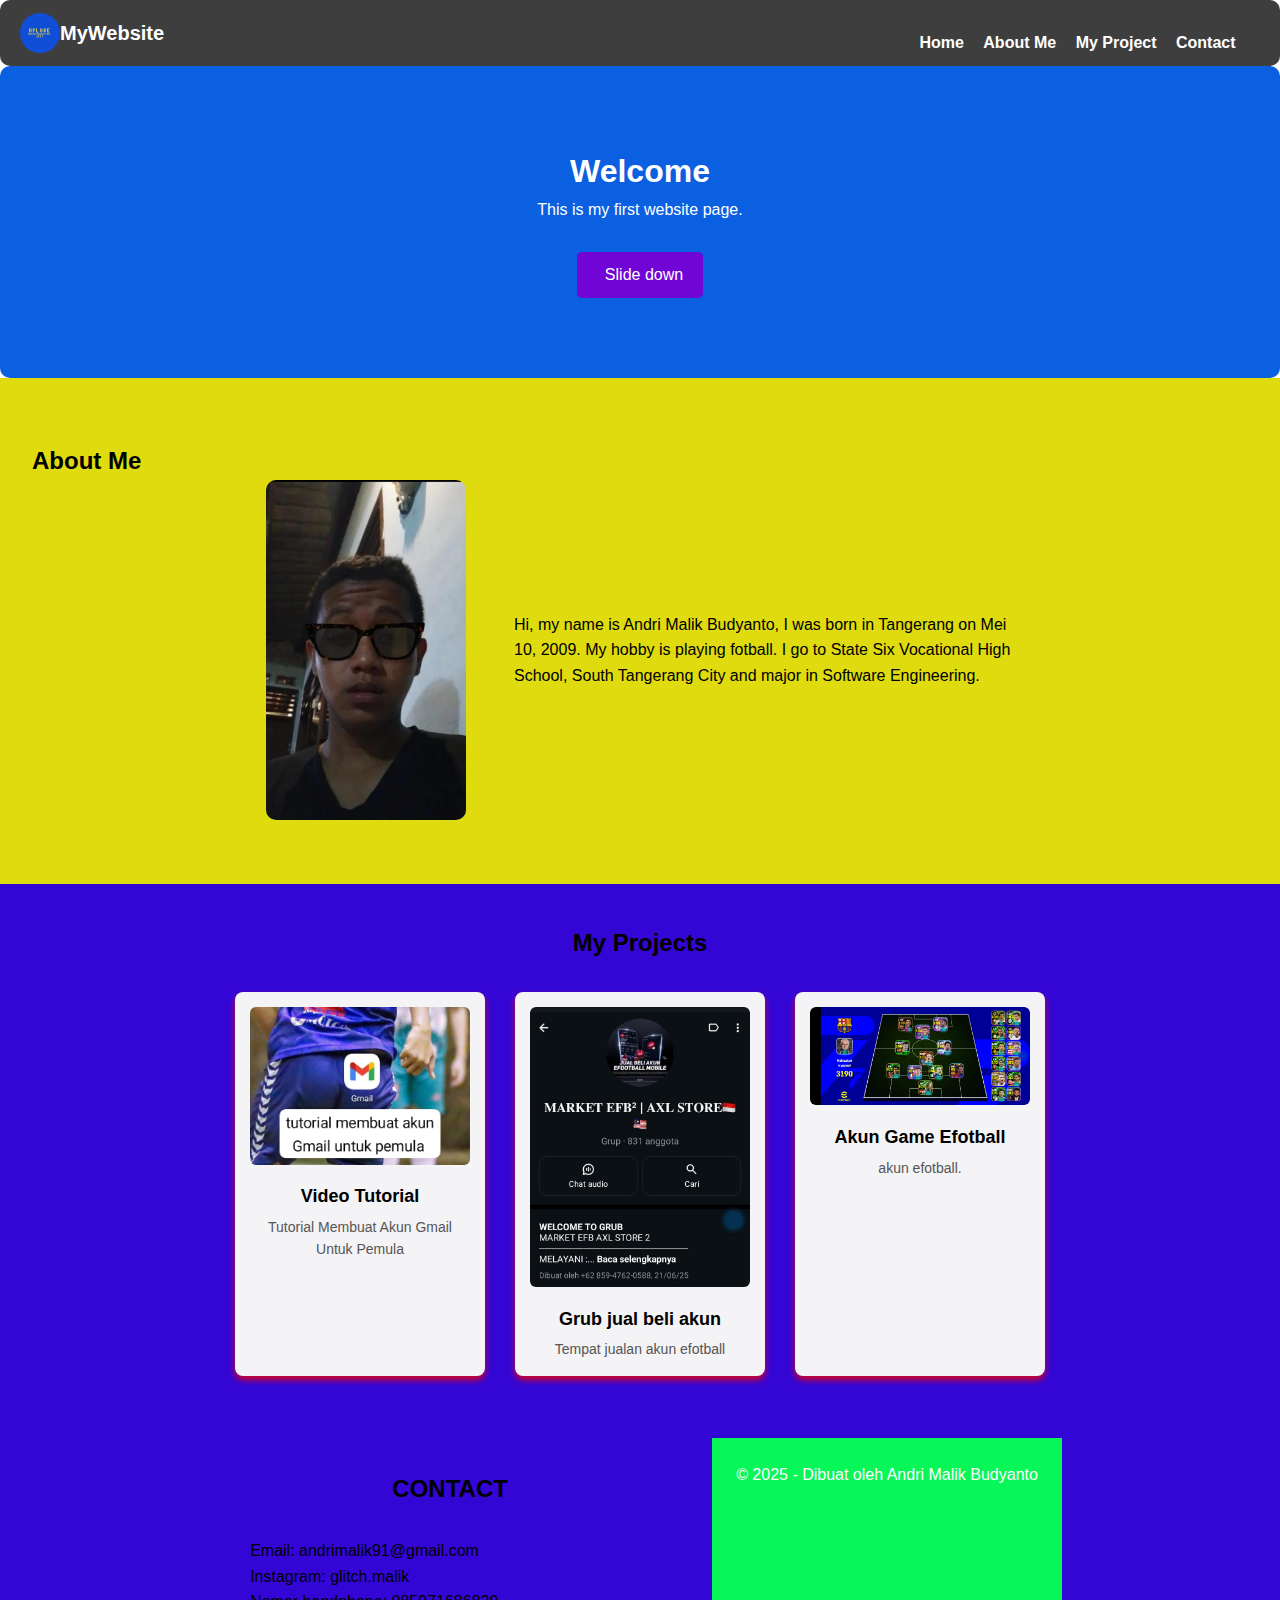
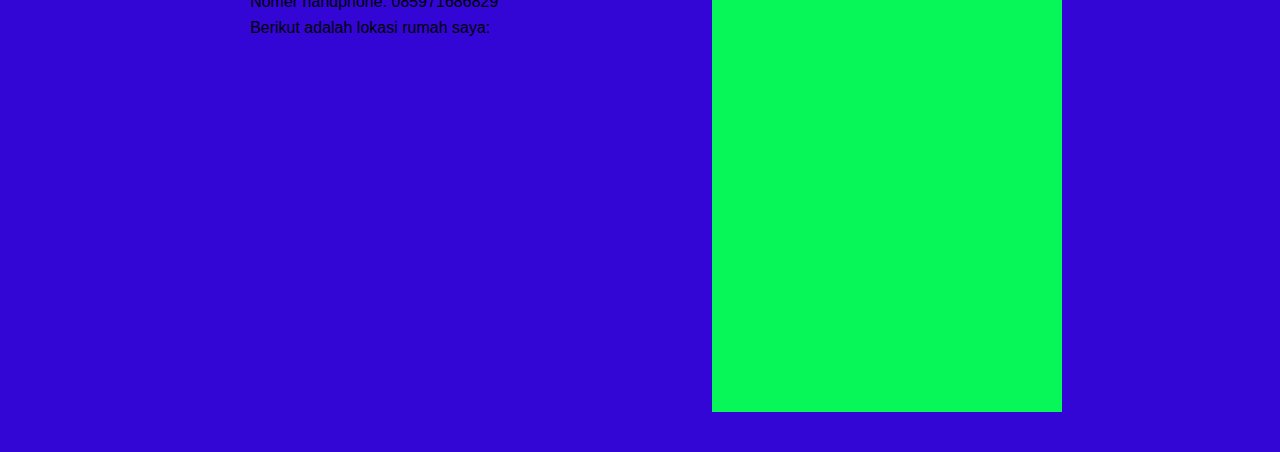
<file: index.html>
<!DOCTYPE html>
<html lang="en">
<head>
    <meta charset="UTF-8">
    <meta name="viewport" content="width=device-width, initial-scale=1.0">
    <title>Multipel page</title>
    <link rel="stylesheet" href="style.css">
    <link rel="stylesheet" href="https://cdnjs.cloudflare.com/ajax/libs/font-awesome/6.4.0/css/all.min.css" integrity="sha512-iecdLmaskl7CVkqkXNQ/Z2NhT9o6nU2Y9fRvZ4xXG5p+od5nL7kJKn8u4r4z8CAnkF8z9jyB0Pj1l0IDgXQ9Yg==" crossorigin="anonymous" referrerpolicy="no-referrer"/>
</head>
<body>

    <!--HEADER-->
    <header>
        <div class="logo-container">
            <img src="gacor.jpg" alt="Logo erpeel one">
            <h1> MyWebsite</h1>
        </div>
        <nav>
                <a href="index.html">Home&nbsp</a>      
                <a href="about.html">About Me&nbsp</a>
                <a href="myproject.html">My Project&nbsp</a>
                <a href="contact.html">Contact&nbsp</a>
        </nav>
    </header>

     <!--HERO-->
    <section class="hero">
        <h1>Welcome</h1>
        <p>This is my first website page.</p>
        <a href="index.html" class="btn">
            <i class="fa-solid fa-hand-pointer"></i>Slide down 
        </a>
    </section>
      
     <!--ABOUT-->
    <section id="about" class="about">
        <h2>About Me</h2>
        <div class="about-content">
            <img src="andri.jpg" alt="foto">
            <p>Hi, my name is Andri Malik Budyanto, I was born in Tangerang on Mei 10, 2009. My hobby is playing fotball. I go to State Six Vocational High School, South Tangerang City and major in Software Engineering.</p>
        </div>
    </section>

    <section id="projects" class="projects">
  <h2>My Projects</h2>
  <div class="project-list">
    
    <!-- Project 1 -->
    <figure class="project-item">
      <a href="https://youtu.be/rZjCg76ZMac?si=jbq92j6r3ah7jCno" target="_blank">
        <img src="tutorial.jpg" alt="Project Tutorial saya">
      </a>
      <figcaption>
        <h3>Video Tutorial</h3>
        <p>Tutorial Membuat Akun Gmail Untuk Pemula</p>
      </figcaption>
    </figure>

    <!-- Project 2 -->
    <figure class="project-item">
      <a href="grub.jpg" target="_blank">
        <img src="grub.jpg" alt="Project Grub JB akun saya">
      </a>
      <figcaption>
        <h3>Grub jual beli akun</h3>
        <p>Tempat jualan akun efotball</p>
      </figcaption>
    </figure>

    <!-- Project 3 -->
    <figure class="project-item">
      <a href="mantul.jpg" target="_blank">
        <img src="mantul.jpg" alt="Project Mie Ayam saya">
      </a>
      <figcaption>
        <h3>Akun Game Efotball</h3>
        <p>akun efotball.</p>
      </figcaption>
    </figure>

     <!--CONTACT-->
    <section id="contact" class="contact">
        <h2>CONTACT</h2>
        <p>Email: andrimalik91@gmail.com</p>
        <p>Instagram: glitch.malik
        <p>Nomer handphone: 085971686829</p>
        <p>Berikut adalah lokasi rumah saya:</p>
        <iframe src="https://maps.app.goo.gl/N8mS2iHgKCotLvSJ6?g_st=awb" width="400" height="300" style="border:0;" allowfullscreen="" loading="lazy" referrerpolicy="no-referrer-when-downgrade"></iframe></iframe>
    </section>

    <!--FOOTER-->
    <footer>
        <p>&copy; 2025 - Dibuat oleh Andri Malik Budyanto</p>
    </footer>

</body>
</html>
</file>
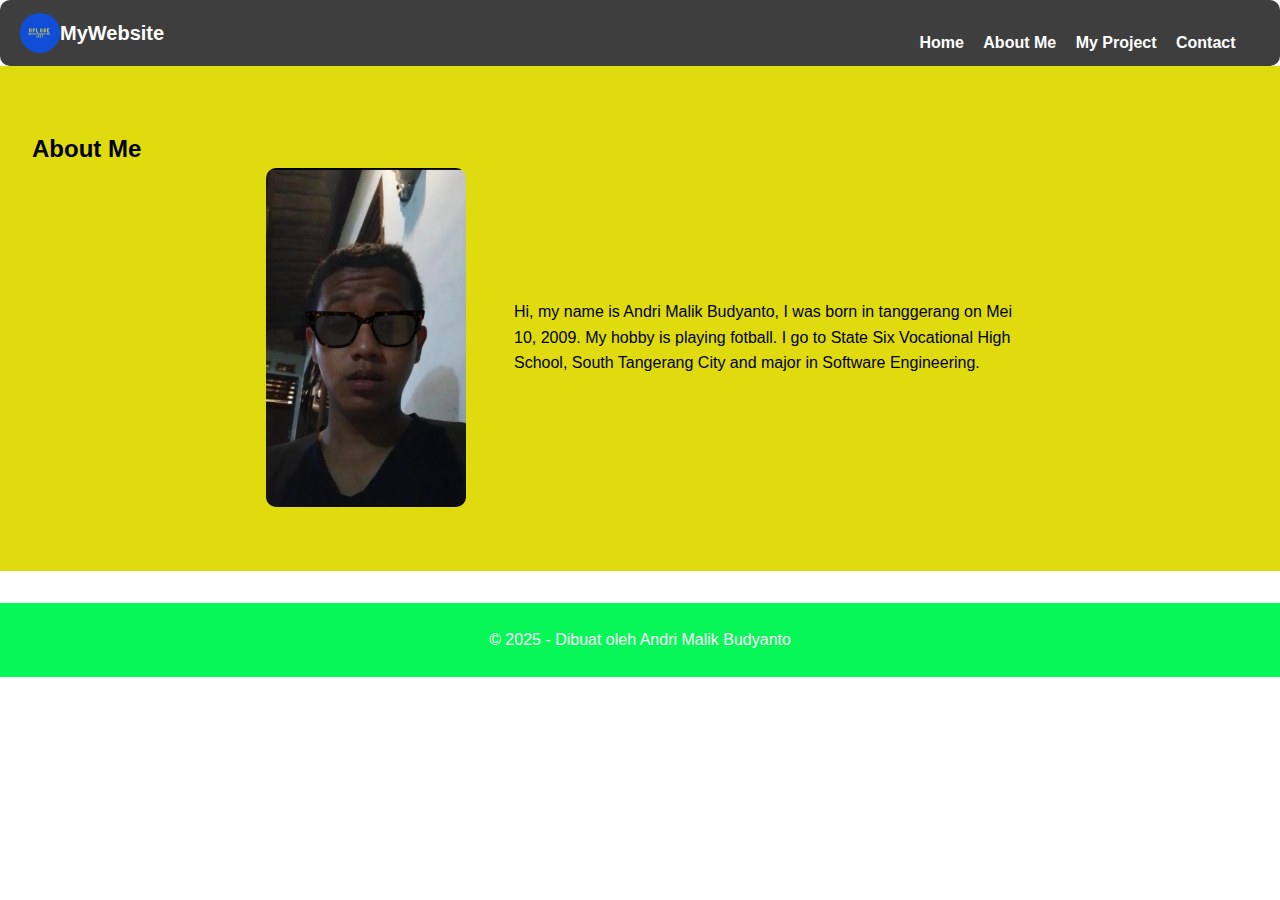
<file: about.html>
<!DOCTYPE html>
<html lang="en">
<head>
    <meta charset="UTF-8">
    <meta name="viewport" content="width=device-width, initial-scale=1.0">
    <title>Multipel page</title>
    <link rel="stylesheet" href="style.css">
    <link rel="stylesheet" href="https://cdnjs.cloudflare.com/ajax/libs/font-awesome/6.4.0/css/all.min.css" integrity="sha512-iecdLmaskl7CVkqkXNQ/Z2NhT9o6nU2Y9fRvZ4xXG5p+od5nL7kJKn8u4r4z8CAnkF8z9jyB0Pj1l0IDgXQ9Yg==" crossorigin="anonymous" referrerpolicy="no-referrer"/>
</head>
<body>

    <!--HEADER-->
    <header>
        <div class="logo-container">
            <img src="gacor.jpg" alt="Logo smkn6">
            <h1> MyWebsite</h1>
        </div>
        <nav>
                <a href="index.html">Home&nbsp</a>      
                <a href="about.html">About Me&nbsp</a>
                <a href="myproject.html">My Project&nbsp</a>
                <a href="contact.html">Contact&nbsp</a>
        </nav>
    </header>
     
    <!--ABOUT-->
    <section id="about" class="about">
        <h2>About Me</h2>
        <div class="about-content">
            <img src="andri.jpg" alt="foto">
            <p>Hi, my name is Andri Malik Budyanto, I was born in tanggerang on Mei 10, 2009. My hobby is playing fotball. I go to State Six Vocational High School, South Tangerang City and major in Software Engineering.</p>
        </div>
    </section>

    <!--FOOTER-->
    <footer>
        <p>&copy; 2025 - Dibuat oleh Andri Malik Budyanto</p>
    </footer>
</body>
</html>
</file>
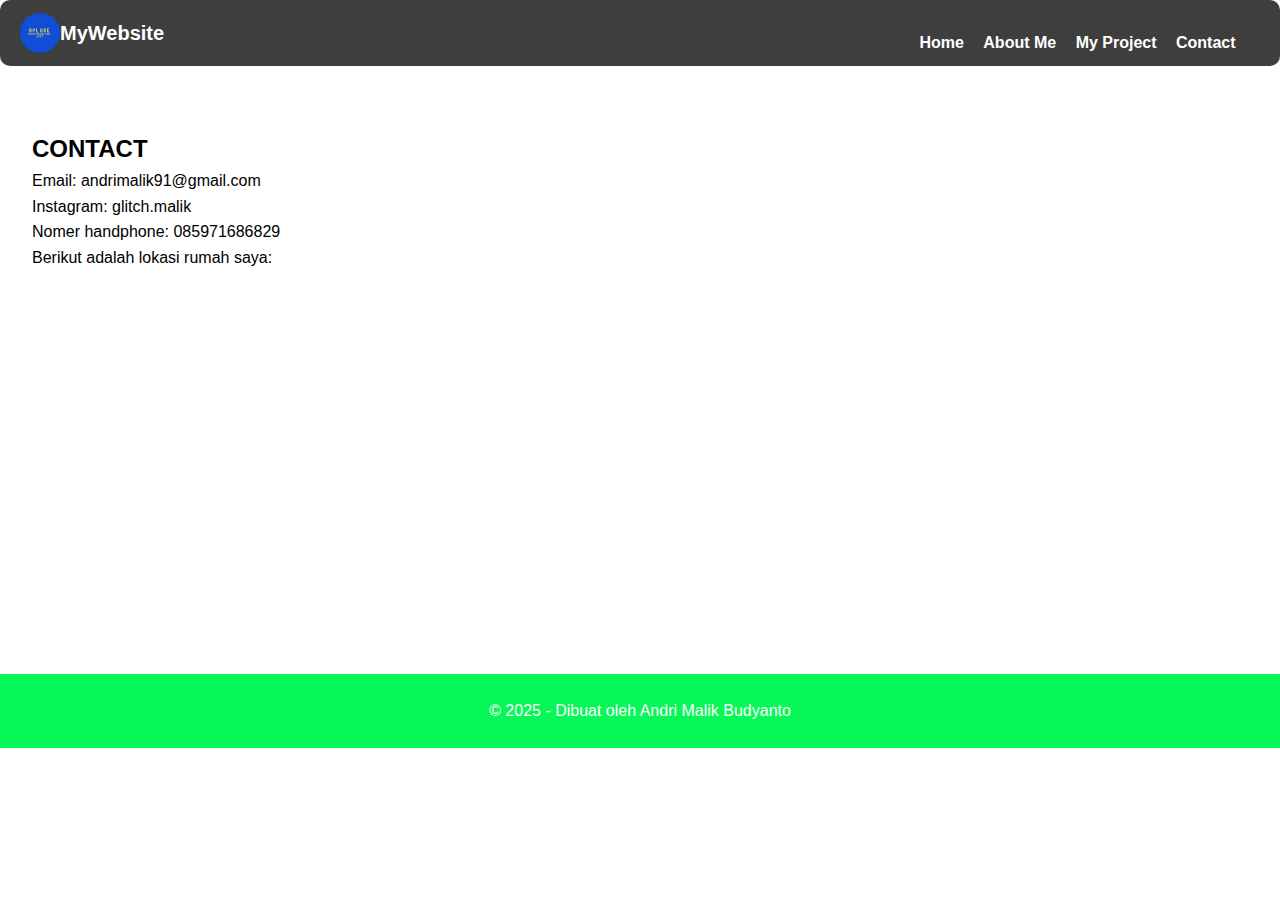
<file: contact.html>
<!DOCTYPE html>
<html lang="en">
<head>
    <meta charset="UTF-8">
    <meta name="viewport" content="width=device-width, initial-scale=1.0">
    <title>Multipel page</title>
    <link rel="stylesheet" href="style.css">
    <link rel="stylesheet" href="https://cdnjs.cloudflare.com/ajax/libs/font-awesome/6.4.0/css/all.min.css" integrity="sha512-iecdLmaskl7CVkqkXNQ/Z2NhT9o6nU2Y9fRvZ4xXG5p+od5nL7kJKn8u4r4z8CAnkF8z9jyB0Pj1l0IDgXQ9Yg==" crossorigin="anonymous" referrerpolicy="no-referrer"/>
</head>
<body>

    <!--HEADER-->
    <header>
        <div class="logo-container">
            <img src="gacor.jpg" alt="Logo smkn6">
            <h1> MyWebsite</h1>
        </div>
        <nav>
                <a href="index.html">Home&nbsp</a>      
                <a href="about.html">About Me&nbsp</a>
                <a href="myproject.html">My Project&nbsp</a>
                <a href="contact.html">Contact&nbsp</a>
        </nav>
    </header>
     
    <!--CONTACT-->
    <section id="contact" class="contact">
        <h2>CONTACT</h2>
        <p>Email: andrimalik91@gmail.com</p>
        <p>Instagram: glitch.malik
        <p>Nomer handphone: 085971686829</p>
        <p>Berikut adalah lokasi rumah saya:</p>
        <iframe src="https://maps.app.goo.gl/8FLyNJ4biR2y8mGX9" width="400" height="300" style="border:0;" allowfullscreen="" loading="lazy" referrerpolicy="no-referrer-when-downgrade"></iframe></iframe>
    </section>

    <!--FOOTER-->
    <footer>
        <p>&copy; 2025 - Dibuat oleh Andri Malik Budyanto</p>
    </footer>
</body>
</html>
</file>
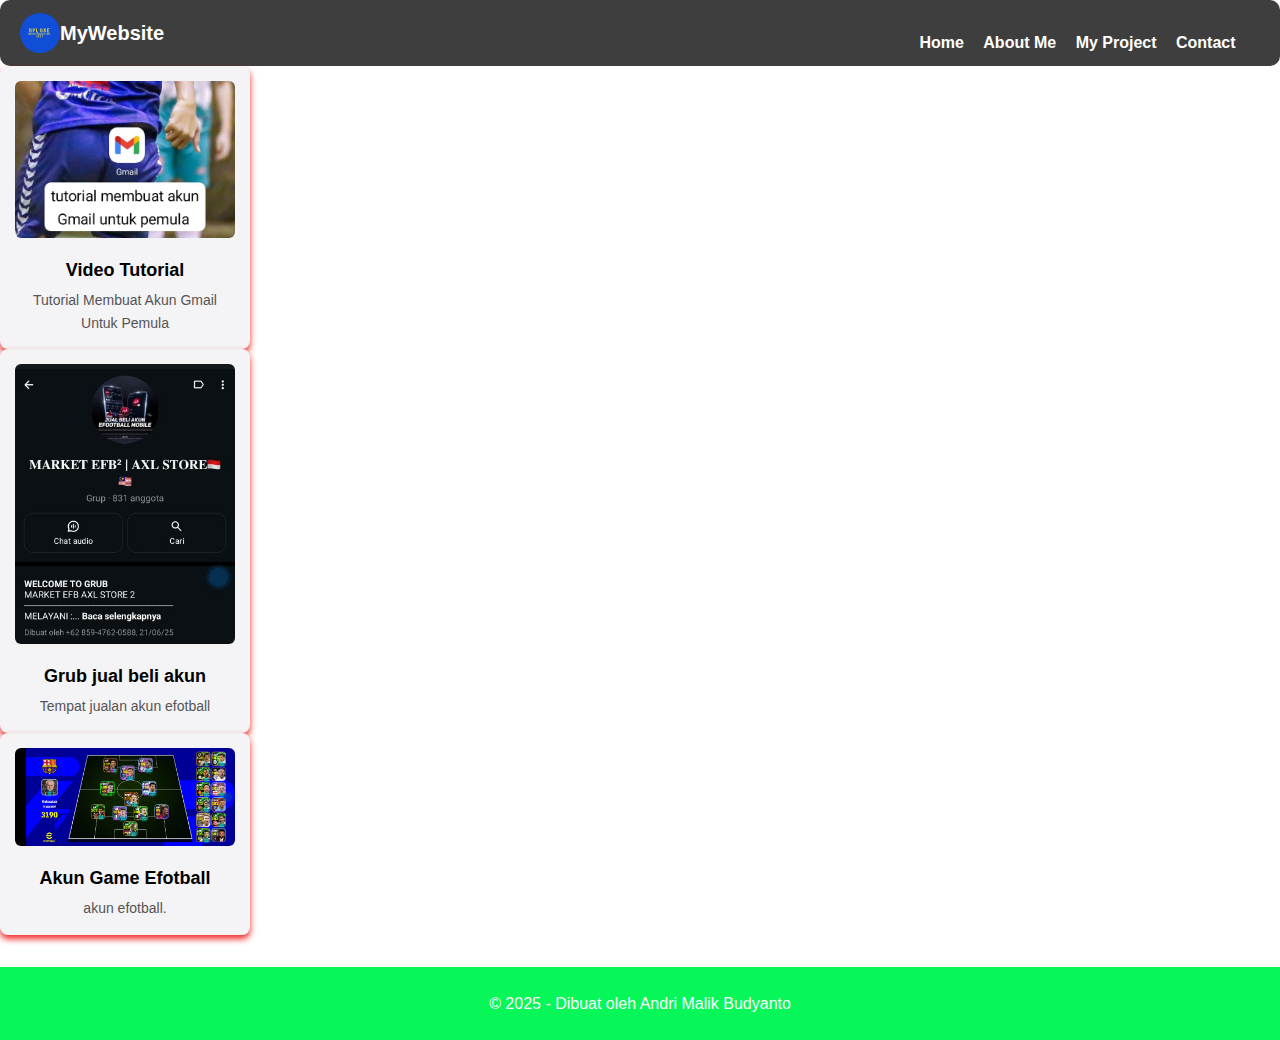
<file: myproject.html>
<!DOCTYPE html>
<html lang="en">
<head>
    <meta charset="UTF-8">
    <meta name="viewport" content="width=device-width, initial-scale=1.0">
    <title>Multipel page</title>
    <link rel="stylesheet" href="style.css">
    <link rel="stylesheet" href="https://cdnjs.cloudflare.com/ajax/libs/font-awesome/6.4.0/css/all.min.css" integrity="sha512-iecdLmaskl7CVkqkXNQ/Z2NhT9o6nU2Y9fRvZ4xXG5p+od5nL7kJKn8u4r4z8CAnkF8z9jyB0Pj1l0IDgXQ9Yg==" crossorigin="anonymous" referrerpolicy="no-referrer"/>
</head>
<body>

    <!--HEADER-->
    <header>
        <div class="logo-container">
            <img src="gacor.jpg" alt="Logo smkn6">
            <h1> MyWebsite</h1>
        </div>
        <nav>
                <a href="index.html">Home&nbsp</a>      
                <a href="about.html">About Me&nbsp</a>
                <a href="myproject.html">My Project&nbsp</a>
                <a href="contact.html">Contact&nbsp</a>
        </nav>
    </header>
     
    <!-- Project 1 -->
    <figure class="project-item">
      <a href="https://youtube.com/shorts/k14Pdn5Vr2g?si=KLuaURavWyyT5kfv" target="_blank">
        <img src="tutorial.jpg" alt="Project YouTube saya">
      </a>
      <figcaption>
        <h3>Video Tutorial</h3>
        <p>Tutorial Membuat Akun Gmail Untuk Pemula</p>
      </figcaption>
    </figure>

    <!-- Project 2 -->
    <figure class="project-item">
      <a href="grub.jpg" target="_blank">
        <img src="grub.jpg" alt="Project Grub JB akun saya">
      </a>
      <figcaption>
        <h3>Grub jual beli akun</h3>
        <p>Tempat jualan akun efotball</p>
      </figcaption>
    </figure>

    <!-- Project 3 -->
    <figure class="project-item">
      <a href="mantul.jpg" target="_blank">
        <img src="mantul.jpg" alt="Project Mie Ayam saya">
      </a>
      <figcaption>
        <h3>Akun Game Efotball</h3>
        <p>akun efotball.</p>
      </figcaption>
    </figure>

    <!--FOOTER-->
    <footer>
        <p>&copy; 2025 - Dibuat oleh Andri Malik Budyanto</p>
    </footer>
</body>
</html>
</file>
<file: style.css>
* {
    margin: 0;
    padding: 0;
    box-sizing: border-box;
}

html{
    scroll-behavior: smooth;
}

body {
    font-family: Arial, sans-serif;
    line-height: 1.6;
}


header {
    display: flex;
    justify-content: space-between;
    align-items: center;
    padding: 10px 20px;
    background: #3e3e3e;
    color: white;
    border-radius: 10px;
}


.logo-container {
    display: flex;
    align-items: center;
}


.logo-container h1 {
    font-size: 20px;
    margin: 0;
    margin-right: 10px;
}


.logo-container img {
    height: 40px;
    width: 40px;
    border-radius: 50%;
    object-fit: cover;
}


nav {
    display: flex;
    gap: 15px;
    margin-top: 20px;
    margin-right: 20px;
}


nav a {
    color: white;
    text-decoration: none;
    font-weight: bold;
}


nav a:hover {
    text-decoration: underline;
}


.hero {
    background-color: #0a60e1;
    color: white;
    text-align: center;
    padding: 5em 2em;
    border-radius: 10px;
}


.btn {
    background-color: rgb(113, 5, 214);
    color: white;
    padding: 10px 20px;
    text-decoration: none;
    border-radius: 5px;
    display: inline-flex;
    align-items: center;
    gap: 8px;
    cursor: pointer;
    transition: background-color 0.3s, transform 0.2s;
    margin-top: 30px;
}    


.btn:hover {
    background-color: #333;
    transform: scale(1.05);
}


.about {
    padding: 4em 2em;
    background-color: #dfdb0e;
    
}



.about-content {
    display: flex;
    flex-direction: column;
    align-items: center;
    gap: 1em;
}


.about-content img {
    max-width: 200px;
    border-radius: 10px;

}


.projects {
  padding: 40px 20px;
  background-color: #3306d6;
}

.projects h2 {
  text-align: center;
  margin-bottom: 30px;
}

.project-list {
  display: flex;
  flex-wrap: wrap;
  justify-content: center;
  gap: 30px;
}

.project-item {
  width: 250px;
  text-align: center;
  background-color: #f4f3f5;
  border-radius: 8px;
  padding: 15px;
  box-shadow: 0 4px 6px rgba(241, 4, 4, 0.842);
}

.project-item img {
  width: 100%;
  height: auto;
  border-radius: 6px;
  transition: transform 0.3s;
}

.project-item img:hover {
  transform: scale(1.05);
}

.project-item figcaption h3 {
  margin-top: 10px;
  font-size: 18px;
}

.project-item figcaption p {
  font-size: 14px;
  color: #555;
  margin-top: 5px;
}


.contact {
    padding: 4em 2em;
}


footer {
    background-color: #08f758;
    color: white;
    text-align: center;
    padding: 1.5em;
    margin-top: 2em;
}


/* Responsive */
@media (min-width: 768px) {
    .about-content {
        flex-direction: row;
        justify-content: center;
        align-items: center;
        
    }


    .about-content p {
        max-width: 500px;
        margin-left:2em;
    } 
}
</file>
